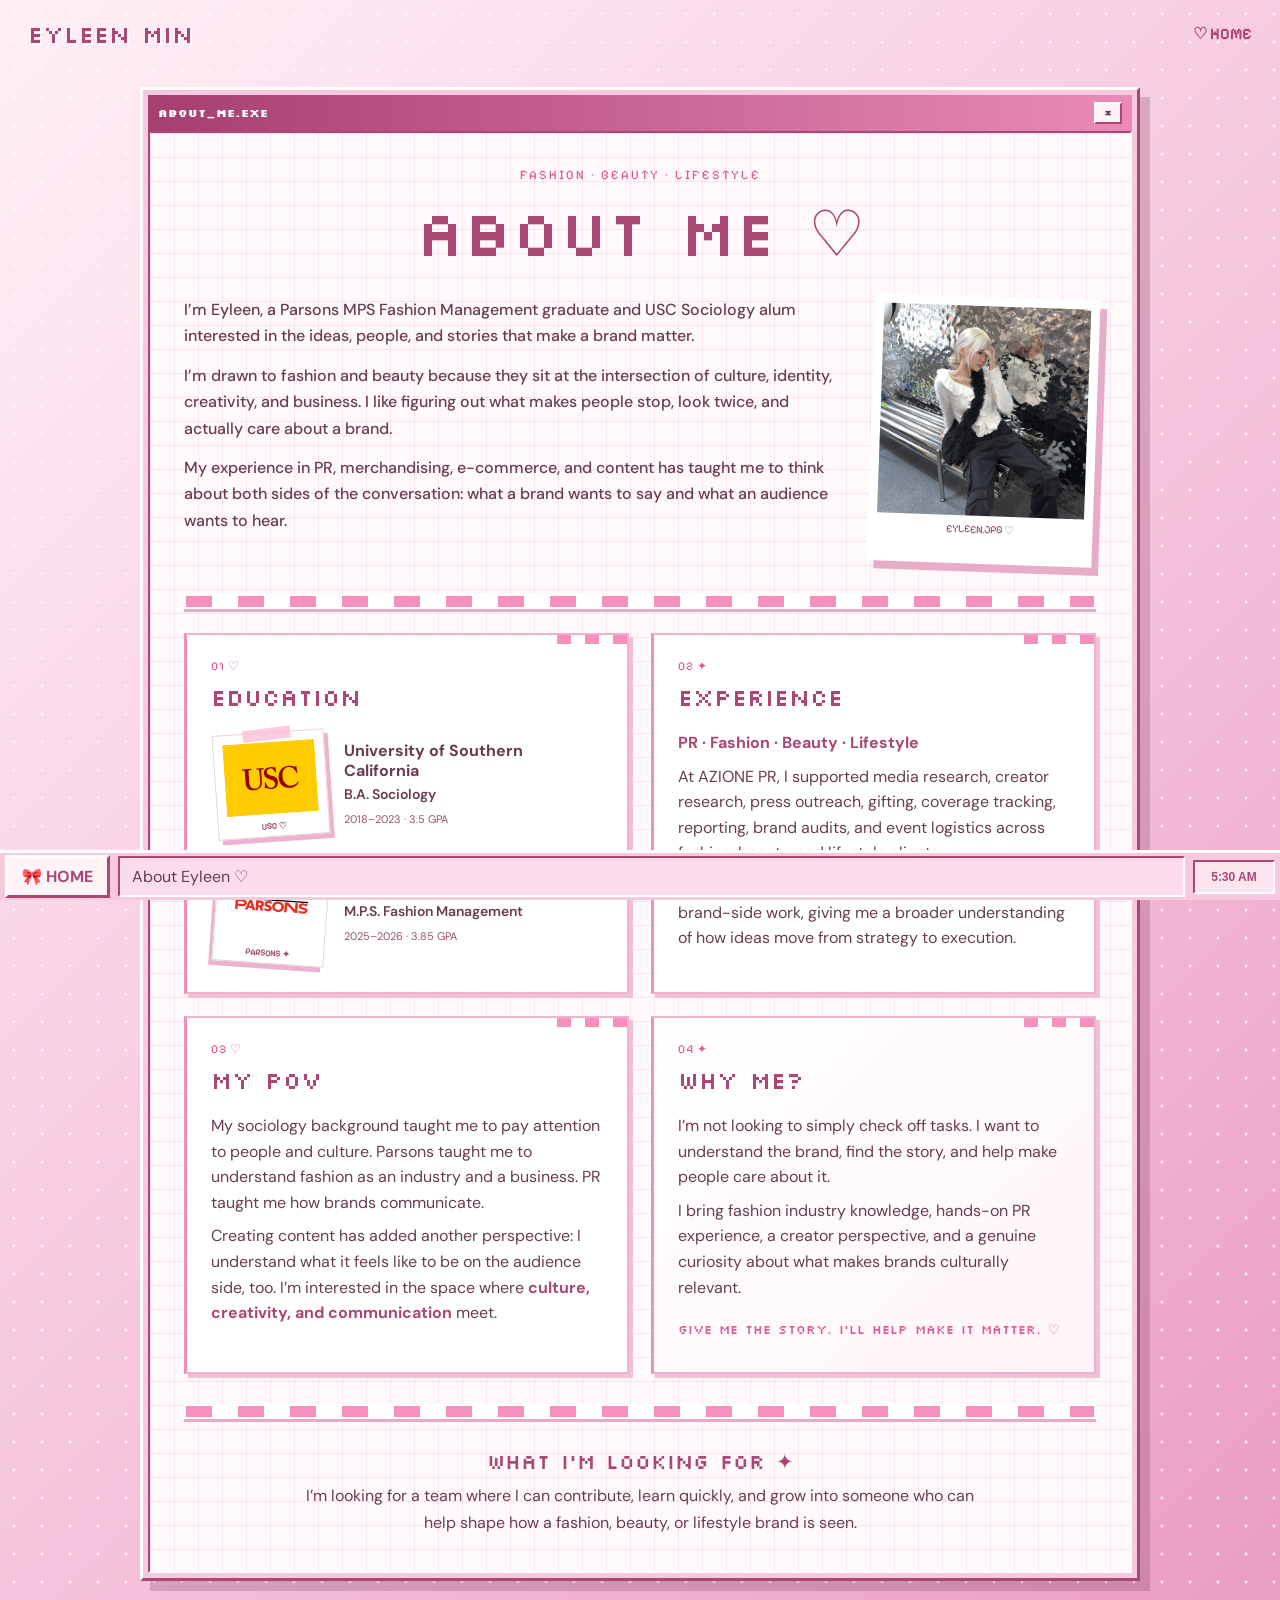
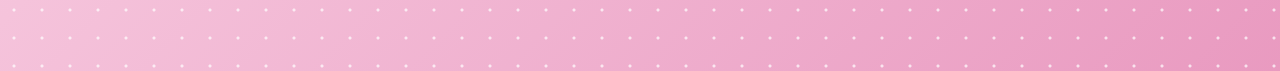
<file: about.html>
<!doctype html><html lang="en"><head><meta charset="utf-8"><meta name="viewport" content="width=device-width,initial-scale=1"><title>About | Eyleen Min</title><link rel="icon" type="image/png" href="icon.png"><link rel="stylesheet" href="styles.css"></head><body><header class="site-header"><a class="brand" href="index.html">EYLEEN MIN</a><a class="home-link" href="index.html">♡ HOME</a></header><main class="page"><section class="retro page-window"><div class="titlebar stripe-title"><span>ABOUT_ME.EXE</span><a class="close" href="index.html">×</a></div><div class="page-content graph-paper"><div class="about-heading">
  <p class="eyebrow">FASHION · BEAUTY · LIFESTYLE</p>
  <h1>About Me ♡</h1>
</div>

<div class="about-intro compact-intro">
  <div class="about-intro-copy">
    <p>I’m Eyleen, a Parsons MPS Fashion Management graduate and USC Sociology alum interested in the ideas, people, and stories that make a brand matter.</p>
    <p>I’m drawn to fashion and beauty because they sit at the intersection of culture, identity, creativity, and business. I like figuring out what makes people stop, look twice, and actually care about a brand.</p>
    <p>My experience in PR, merchandising, e-commerce, and content has taught me to think about both sides of the conversation: what a brand wants to say and what an audience wants to hear.</p>
  </div>
  <figure class="about-portrait">
    <img src="eyleen-about-photo.JPG" alt="Eyleen seated in a white top in front of a reflective wall">
    <figcaption>EYLEEN.JPG ♡</figcaption>
  </figure>
</div>

<div class="stripe-divider" aria-hidden="true"></div>

<div class="card-grid about-cards">
  <article class="card about-card education-card scrapbook-education">
    <div class="card-kicker">01 ♡</div>
    <h2>EDUCATION</h2>
    <div class="education-stack">
      <div class="school-entry school-usc">
        <div class="school-photo">
          <img src="usc-mark.svg" alt="USC logo">
          <span>USC ♡</span>
        </div>
        <div class="school-copy">
          <h3>University of Southern California</h3>
          <p>B.A. Sociology</p>
          <span>2018–2023 · 3.5 GPA</span>
        </div>
      </div>
      <div class="school-entry school-parsons">
        <div class="school-photo parsons-photo">
          <img src="parsons-logo.svg" alt="Parsons School of Design logo">
          <span>PARSONS ✦</span>
        </div>
        <div class="school-copy">
          <h3>Parsons School of Design</h3>
          <p>M.P.S. Fashion Management</p>
          <span>2025–2026 · 3.85 GPA</span>
        </div>
      </div>
    </div>
  </article>

  <article class="card about-card">
    <div class="card-kicker">02 ✦</div>
    <h2>EXPERIENCE</h2>
    <p><strong>PR · Fashion · Beauty · Lifestyle</strong></p>
    <p>At AZIONE PR, I supported media research, creator research, press outreach, gifting, coverage tracking, reporting, brand audits, and event logistics across fashion, beauty, and lifestyle clients.</p>
    <p>I’ve also explored merchandising, e-commerce, and brand-side work, giving me a broader understanding of how ideas move from strategy to execution.</p>
  </article>

  <article class="card about-card">
    <div class="card-kicker">03 ♡</div>
    <h2>MY POV</h2>
    <p>My sociology background taught me to pay attention to people and culture. Parsons taught me to understand fashion as an industry and a business. PR taught me how brands communicate.</p>
    <p>Creating content has added another perspective: I understand what it feels like to be on the audience side, too. I’m interested in the space where <strong>culture, creativity, and communication</strong> meet.</p>
  </article>

  <article class="card about-card why-me">
    <div class="card-kicker">04 ✦</div>
    <h2>WHY ME?</h2>
    <p>I’m not looking to simply check off tasks. I want to understand the brand, find the story, and help make people care about it.</p>
    <p>I bring fashion industry knowledge, hands-on PR experience, a creator perspective, and a genuine curiosity about what makes brands culturally relevant.</p>
    <p class="why-line">Give me the story. I’ll help make it matter. ♡</p>
  </article>
</div>

<div class="stripe-divider bottom-stripe" aria-hidden="true"></div>
<section class="about-footer"><h2>What I’m looking for ✦</h2><p>I’m looking for a team where I can contribute, learn quickly, and grow into someone who can help shape how a fashion, beauty, or lifestyle brand is seen.</p></section>
</div></section></main><footer class="taskbar"><a class="start" href="index.html">🎀 HOME</a><div class="task-title">About Eyleen ♡</div><div data-clock></div></footer><script src="script.js"></script></body></html>
</file>
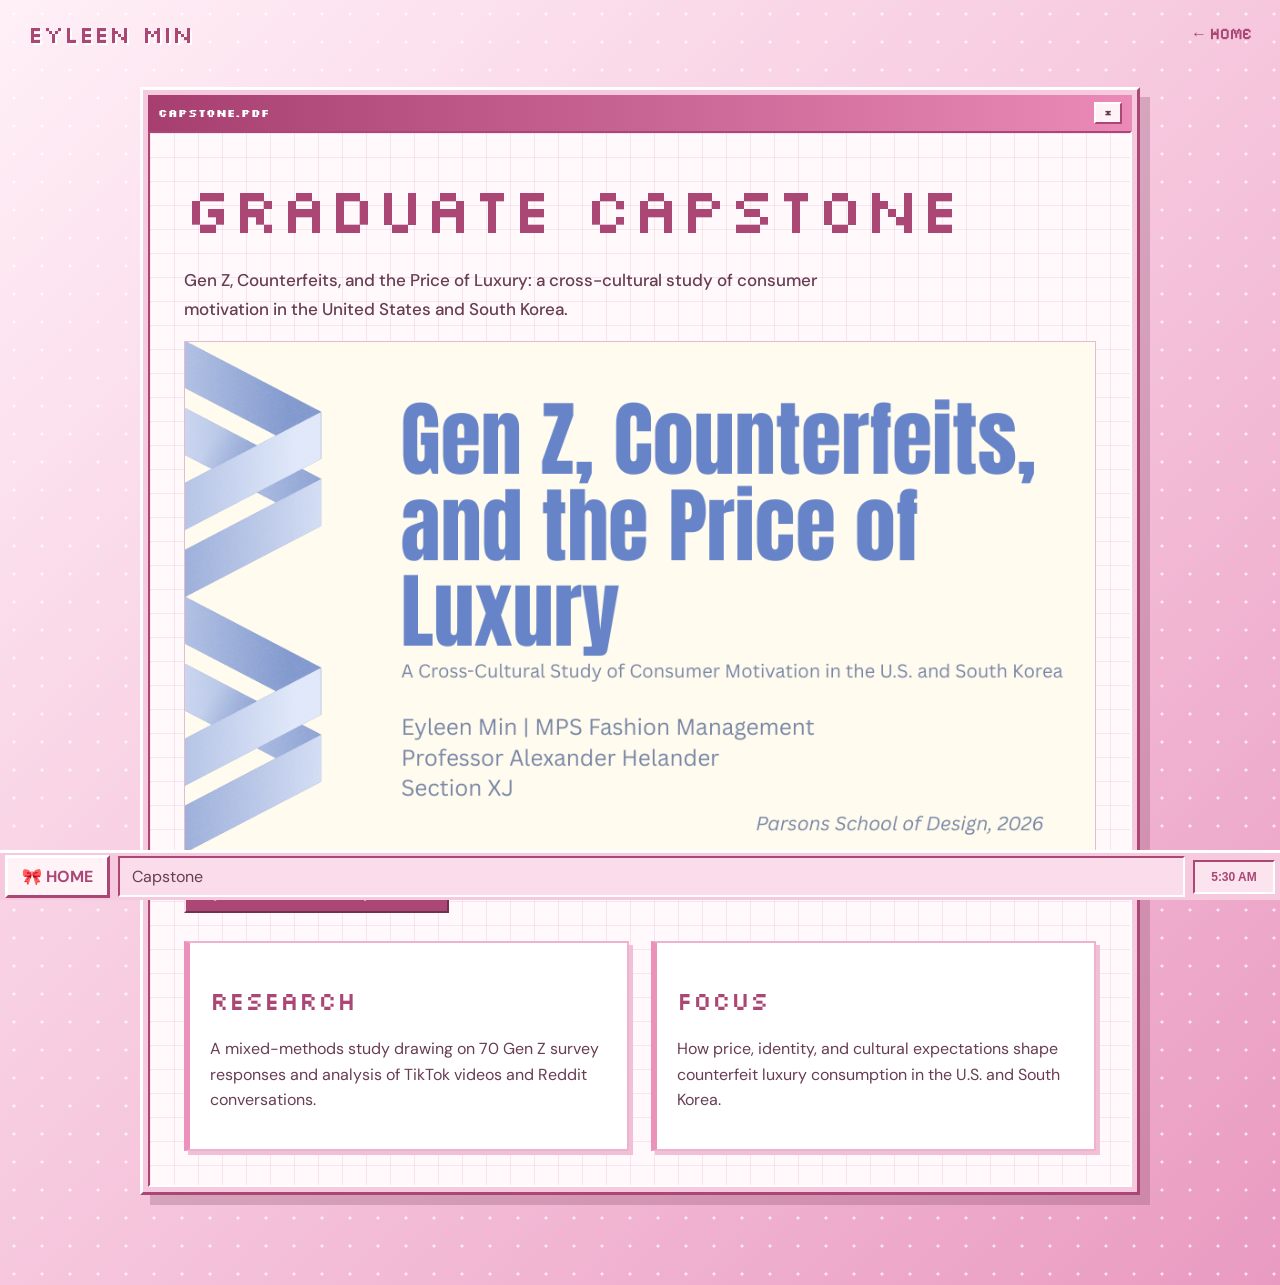
<file: capstone.html>
<!doctype html><html lang="en"><head><meta charset="utf-8"><meta name="viewport" content="width=device-width,initial-scale=1"><title>Capstone | Eyleen Min</title><link rel="icon" href="icon.png"><link rel="stylesheet" href="styles.css"></head><body><header class="site-header"><a class="brand" href="index.html">Eyleen Min</a><a class="home-link" href="index.html">← HOME</a></header><main class="page"><section class="retro page-window"><div class="titlebar"><span>CAPSTONE.PDF</span><a class="close" href="index.html">×</a></div><div class="page-content graph-paper"><h1>Graduate Capstone</h1><p class="lead">Gen Z, Counterfeits, and the Price of Luxury: a cross-cultural study of consumer motivation in the United States and South Korea.</p><a href="capstone-deck.pdf" target="_blank"><img class="deck-cover" src="capstone-cover.png" alt="Capstone cover"></a><p><a class="button" href="capstone-deck.pdf" target="_blank">Open the 14-slide capstone ↗</a></p><div class="card-grid"><article class="card"><h2>Research</h2><p>A mixed-methods study drawing on 70 Gen Z survey responses and analysis of TikTok videos and Reddit conversations.</p></article><article class="card"><h2>Focus</h2><p>How price, identity, and cultural expectations shape counterfeit luxury consumption in the U.S. and South Korea.</p></article></div></div></section></main><footer class="taskbar"><a class="start" href="index.html">🎀 HOME</a><div class="task-title">Capstone</div><div data-clock></div></footer><script src="script.js"></script></body></html>
</file>
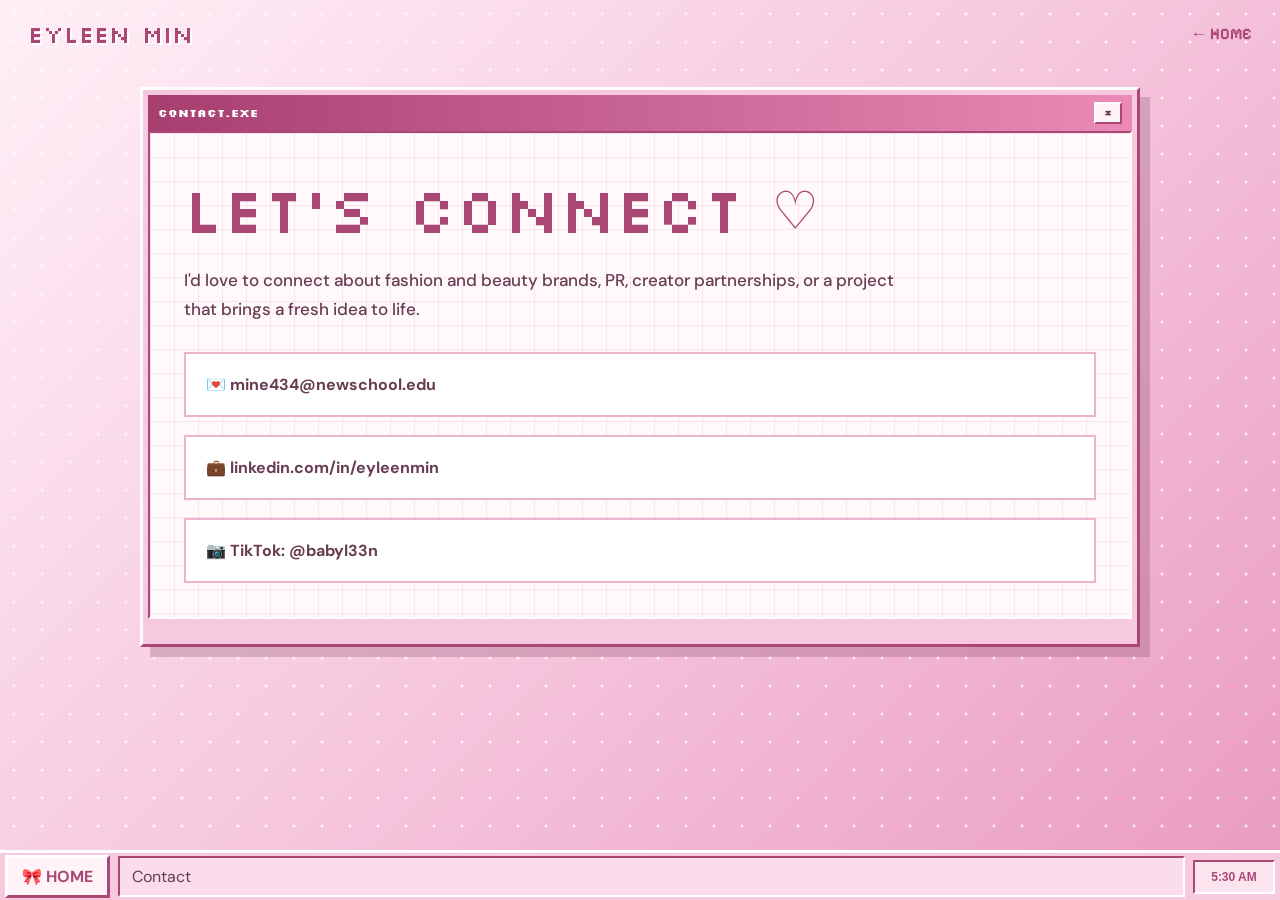
<file: contact.html>
<!doctype html><html lang="en"><head><meta charset="utf-8"><meta name="viewport" content="width=device-width,initial-scale=1"><title>Contact | Eyleen Min</title><link rel="icon" href="icon.png"><link rel="stylesheet" href="styles.css"></head><body><header class="site-header"><a class="brand" href="index.html">Eyleen Min</a><a class="home-link" href="index.html">← HOME</a></header><main class="page"><section class="retro page-window"><div class="titlebar"><span>CONTACT.EXE</span><a class="close" href="index.html">×</a></div><div class="page-content graph-paper"><h1>Let's Connect ♡</h1><p class="lead">I'd love to connect about fashion and beauty brands, PR, creator partnerships, or a project that brings a fresh idea to life.</p><div class="contact-list"><a class="contact-item" href="mailto:mine434@newschool.edu">💌 mine434@newschool.edu</a><a class="contact-item" href="https://www.linkedin.com/in/eyleenmin" target="_blank" rel="noopener">💼 linkedin.com/in/eyleenmin</a><a class="contact-item" href="https://www.tiktok.com/@babyl33n" target="_blank" rel="noopener">📷 TikTok: @babyl33n</a></div></div></section></main><footer class="taskbar"><a class="start" href="index.html">🎀 HOME</a><div class="task-title">Contact</div><div data-clock></div></footer><script src="script.js"></script></body></html>
</file>
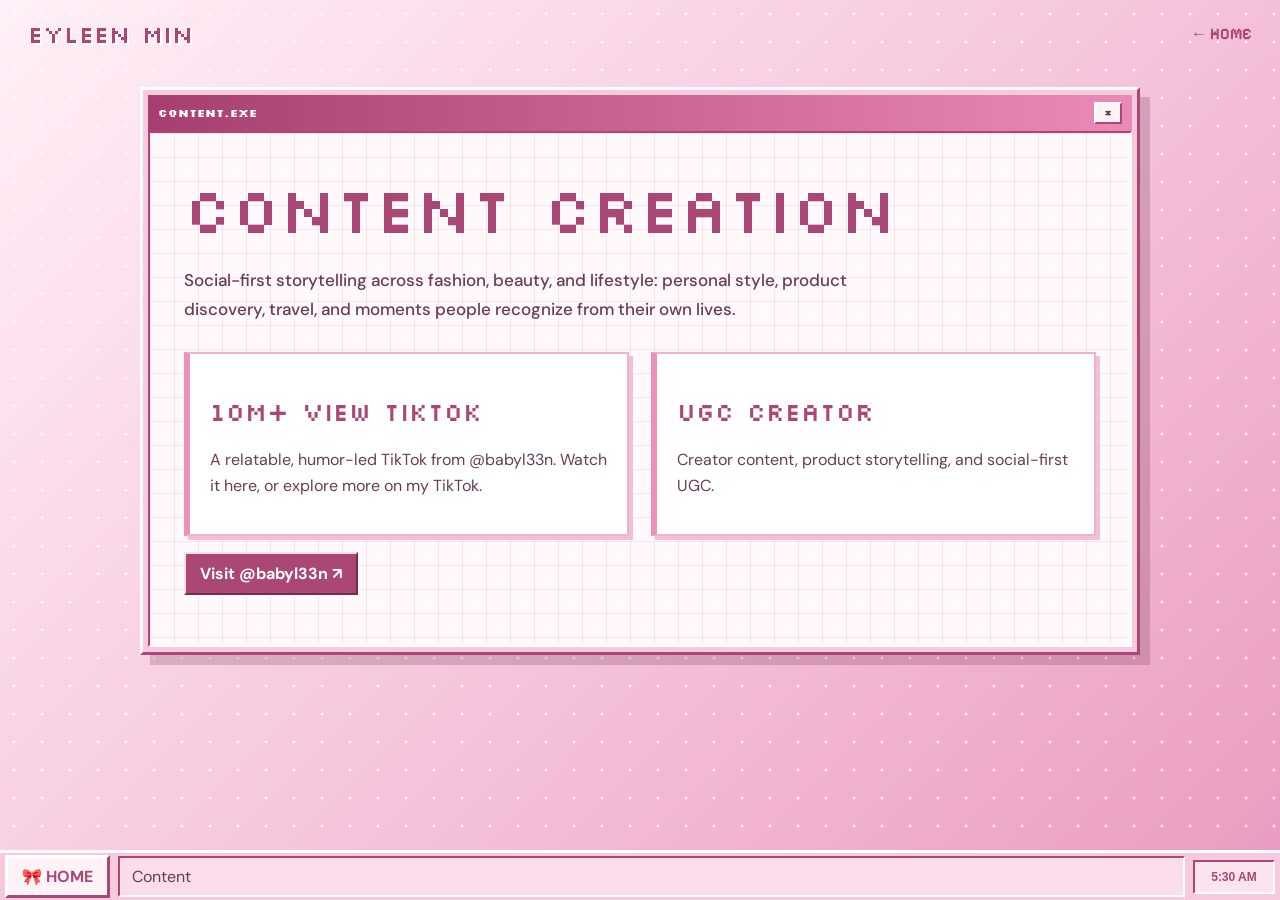
<file: content 3.html>
<!doctype html><html lang="en"><head><meta charset="utf-8"><meta name="viewport" content="width=device-width,initial-scale=1"><title>Content | Eyleen Min</title><link rel="icon" type="image/png" href="icon.png"><link rel="stylesheet" href="styles.css"></head><body><header class="site-header"><a class="brand" href="index.html">Eyleen Min</a><a class="home-link" href="index.html">← HOME</a></header><main class="page"><section class="retro page-window"><div class="titlebar"><span>CONTENT.EXE</span><a class="close" href="index.html">×</a></div><div class="page-content graph-paper"><h1>Content Creation</h1><p class="lead">Social-first storytelling across fashion, beauty, and lifestyle: personal style, product discovery, travel, and moments people recognize from their own lives.</p><div class="card-grid"><article class="card"><div class="ugc-tiktok-wrap"><blockquote class="tiktok-embed" cite="https://www.tiktok.com/@babyl33n/video/7621202862218939668" data-video-id="7621202862218939668" style="max-width:605px;min-width:325px;margin:0 auto"><section></section></blockquote><script async src="https://www.tiktok.com/embed.js"></script></div><h2>10M+ View TikTok</h2><p>A relatable, humor-led TikTok from @babyl33n. Watch it here, or explore more on my TikTok.</p></article><article class="card"><div class="ugc-tiktok-wrap"><blockquote class="tiktok-embed" cite="https://www.tiktok.com/@babyl33n/video/7681775729540910357" data-video-id="7681775729540910357" style="max-width:605px;min-width:325px;margin:0 auto"><section></section></blockquote><script async src="https://www.tiktok.com/embed.js"></script></div><h2>UGC Creator</h2><p>Creator content, product storytelling, and social-first UGC.</p></article></div><p><a class="button" href="https://www.tiktok.com/@babyl33n" target="_blank" rel="noopener">Visit @babyl33n ↗</a></p></div></section></main><footer class="taskbar"><a class="start" href="index.html">🎀 HOME</a><div class="task-title">Content</div><div data-clock></div></footer><script src="script.js"></script></body></html>
</file>
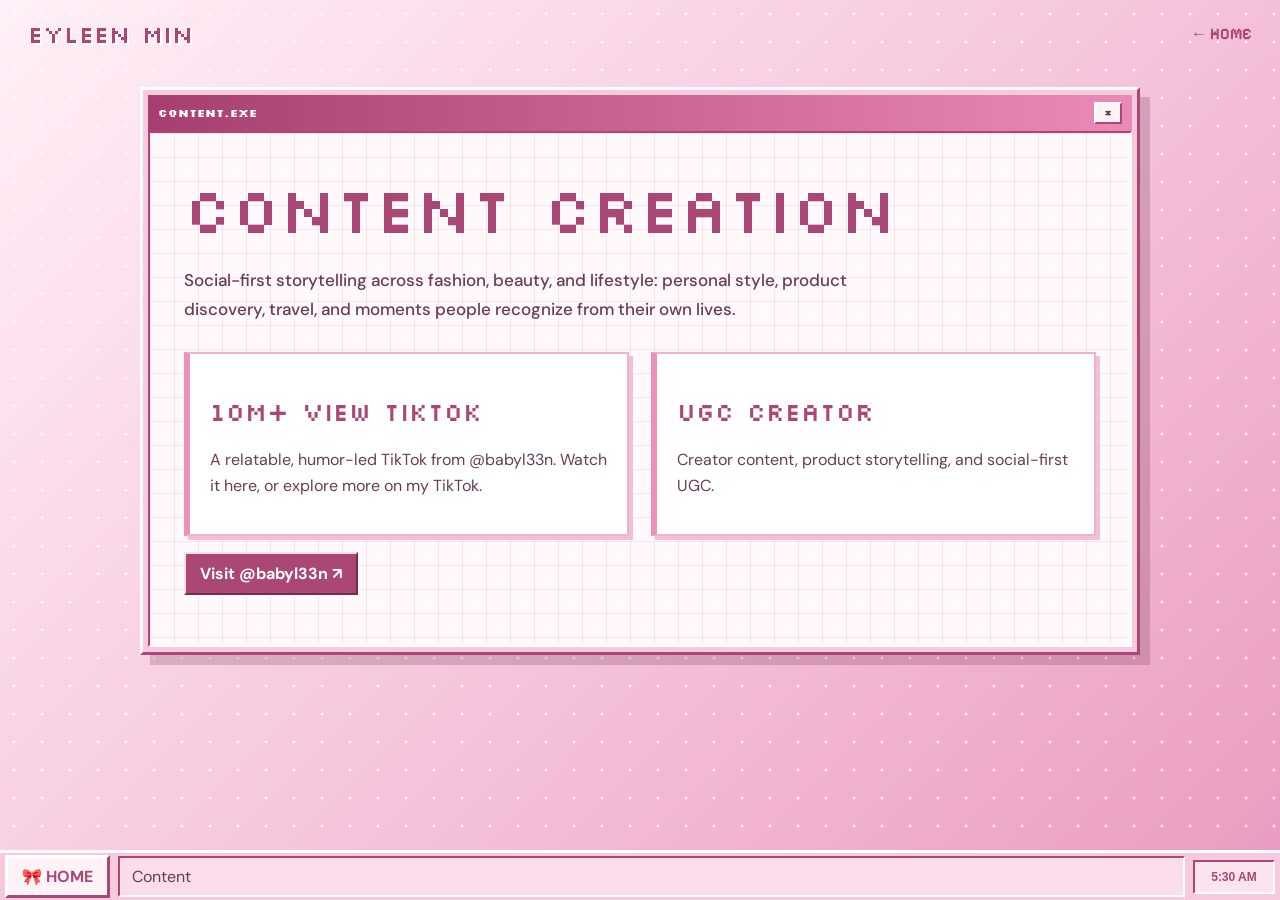
<file: content.html>
<!doctype html><html lang="en"><head><meta charset="utf-8"><meta name="viewport" content="width=device-width,initial-scale=1"><title>Content | Eyleen Min</title><link rel="icon" type="image/png" href="icon.png"><link rel="stylesheet" href="styles.css"></head><body><header class="site-header"><a class="brand" href="index.html">Eyleen Min</a><a class="home-link" href="index.html">← HOME</a></header><main class="page"><section class="retro page-window"><div class="titlebar"><span>CONTENT.EXE</span><a class="close" href="index.html">×</a></div><div class="page-content graph-paper"><h1>Content Creation</h1><p class="lead">Social-first storytelling across fashion, beauty, and lifestyle: personal style, product discovery, travel, and moments people recognize from their own lives.</p><div class="card-grid"><article class="card"><div class="ugc-tiktok-wrap"><blockquote class="tiktok-embed" cite="https://www.tiktok.com/@babyl33n/video/7621202862218939668" data-video-id="7621202862218939668" style="max-width:605px;min-width:325px;margin:0 auto"><section></section></blockquote><script async src="https://www.tiktok.com/embed.js"></script></div><h2>10M+ View TikTok</h2><p>A relatable, humor-led TikTok from @babyl33n. Watch it here, or explore more on my TikTok.</p></article><article class="card"><div class="ugc-tiktok-wrap"><blockquote class="tiktok-embed" cite="https://www.tiktok.com/@babyl33n/video/7681775729540910357" data-video-id="7681775729540910357" style="max-width:605px;min-width:325px;margin:0 auto"><section></section></blockquote><script async src="https://www.tiktok.com/embed.js"></script></div><h2>UGC Creator</h2><p>Creator content, product storytelling, and social-first UGC.</p></article></div><p><a class="button" href="https://www.tiktok.com/@babyl33n" target="_blank" rel="noopener">Visit @babyl33n ↗</a></p></div></section></main><footer class="taskbar"><a class="start" href="index.html">🎀 HOME</a><div class="task-title">Content</div><div data-clock></div></footer><script src="script.js"></script></body></html>
</file>
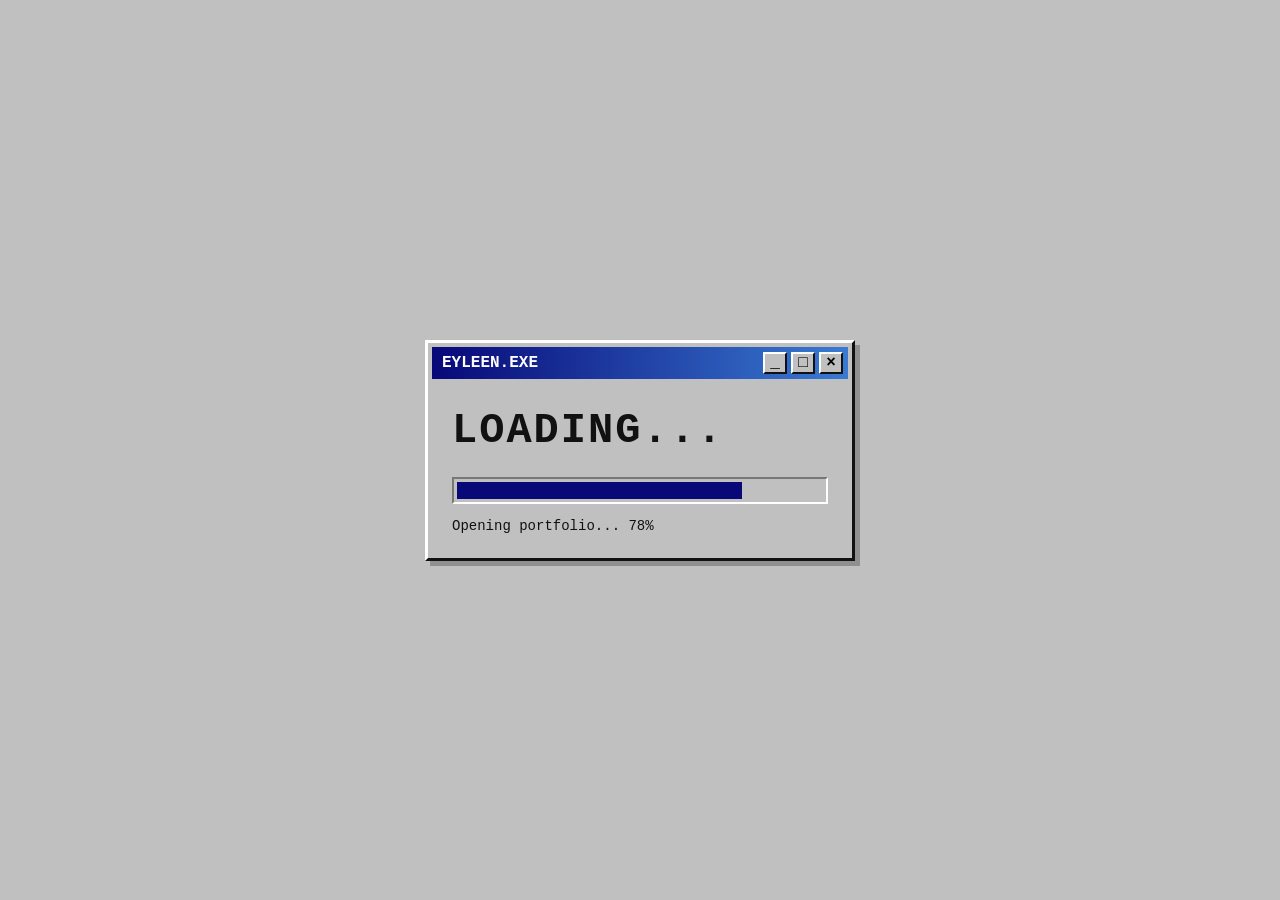
<file: index1.html>
<!DOCTYPE html>
<html lang="en">
<head>
  <meta charset="UTF-8">
  <meta name="viewport" content="width=device-width, initial-scale=1.0">

  <!-- Change the browser-tab title here -->
  <title>Eyleen Min | Portfolio</title>

  <style>
    * {
      box-sizing: border-box;
    }

    body {
      margin: 0;
      overflow: hidden;
      font-family: "Courier New", monospace;
      background: #c7d5ee;
      color: #111;
    }

    button {
      font: inherit;
    }

    /* LOADING SCREEN */

    #loading-screen {
      position: fixed;
      inset: 0;
      z-index: 9999;
      display: flex;
      align-items: center;
      justify-content: center;
      background: #c0c0c0;
    }

    .loading-window {
      width: min(430px, 88vw);
      padding: 4px;
      background: #c0c0c0;
      border: 3px solid;
      border-color: #fff #111 #111 #fff;
      box-shadow: 5px 5px 0 rgb(0 0 0 / 25%);
    }

    .title-bar {
      display: flex;
      align-items: center;
      justify-content: space-between;
      height: 32px;
      padding: 4px 5px 4px 10px;
      color: white;
      font-weight: bold;
      background: linear-gradient(90deg, #080879, #397bd2);
      cursor: move;
      user-select: none;
    }

    .window-buttons {
      display: flex;
      gap: 4px;
    }

    .window-button {
      width: 24px;
      height: 22px;
      padding: 0;
      background: #c0c0c0;
      border: 2px solid;
      border-color: #fff #111 #111 #fff;
      cursor: pointer;
    }

    .loading-content {
      padding: 28px 20px 20px;
    }

    .loading-content h1 {
      margin: 0 0 22px;
      font-size: clamp(25px, 8vw, 42px);
      letter-spacing: 2px;
    }

    .progress-shell {
      height: 27px;
      padding: 3px;
      border: 2px solid;
      border-color: #777 #fff #fff #777;
    }

    #progress-bar {
      width: 0%;
      height: 100%;
      background: #080879;
      transition: width 0.15s;
    }

    #loading-text {
      margin-bottom: 0;
      font-size: 14px;
    }

    /* DESKTOP */

    #desktop {
      position: relative;
      width: 100vw;
      height: calc(100vh - 48px);
      padding: 24px;
      overflow: hidden;
      background:
        linear-gradient(rgb(20 36 75 / 35%), rgb(20 36 75 / 35%)),
        radial-gradient(circle at 20% 20%, #d7e7ff, #7694c6 65%, #445a86);
    }

    .desktop-heading {
      position: absolute;
      top: 28px;
      right: 38px;
      max-width: 600px;
      text-align: right;
      color: white;
      text-shadow: 3px 3px 0 rgb(0 0 0 / 25%);
      pointer-events: none;
    }

    .desktop-heading h1 {
      margin: 0;
      font-family: Georgia, serif;
      font-size: clamp(48px, 8vw, 110px);
      font-style: italic;
      font-weight: normal;
      line-height: 0.85;
    }

    .desktop-heading p {
      margin: 18px 4px 0;
      font-size: 14px;
      letter-spacing: 2px;
      text-transform: uppercase;
    }

    .desktop-icons {
      position: relative;
      z-index: 2;
      display: grid;
      grid-template-columns: repeat(2, 96px);
      gap: 22px 10px;
      width: max-content;
    }

    .desktop-icon {
      width: 96px;
      padding: 4px;
      color: white;
      text-align: center;
      background: transparent;
      border: 1px solid transparent;
      cursor: pointer;
      text-shadow: 1px 1px 2px #000;
    }

    .desktop-icon:hover,
    .desktop-icon:focus {
      background: rgb(0 0 128 / 35%);
      border: 1px dotted white;
    }

    .icon-image {
      display: block;
      margin-bottom: 7px;
      font-size: 39px;
      filter: drop-shadow(2px 2px 1px rgb(0 0 0 / 30%));
    }

    .icon-label {
      font-size: 12px;
      line-height: 1.25;
    }

    /* WINDOWS */

    .portfolio-window {
      position: absolute;
      z-index: 10;
      top: 80px;
      left: 25%;
      display: none;
      width: min(650px, 72vw);
      min-height: 330px;
      padding: 4px;
      background: #c0c0c0;
      border: 3px solid;
      border-color: #fff #111 #111 #fff;
      box-shadow: 8px 8px 0 rgb(0 0 0 / 25%);
    }

    .portfolio-window.open {
      display: block;
    }

    .window-content {
      max-height: 65vh;
      padding: 24px;
      overflow-y: auto;
      background: #f5f5f5;
      border: 2px solid;
      border-color: #777 #fff #fff #777;
    }

    .window-content h2 {
      margin-top: 0;
      font-family: Georgia, serif;
      font-size: 34px;
      font-style: italic;
      font-weight: normal;
    }

    .window-content h3 {
      margin-bottom: 5px;
      color: #080879;
    }

    .window-content p,
    .window-content li {
      font-family: Arial, sans-serif;
      font-size: 16px;
      line-height: 1.6;
    }

    .project {
      margin: 18px 0;
      padding: 16px;
      background: white;
      border-left: 5px solid #080879;
      box-shadow: 2px 2px 0 #aaa;
    }

    .project p {
      margin-bottom: 0;
    }

    .contact-link {
      display: block;
      margin: 10px 0;
      color: #080879;
      font-family: Arial, sans-serif;
      font-size: 16px;
      font-weight: bold;
    }

    /* TASKBAR */

    #taskbar {
      position: fixed;
      right: 0;
      bottom: 0;
      left: 0;
      z-index: 5000;
      display: flex;
      align-items: center;
      height: 48px;
      gap: 8px;
      padding: 5px;
      background: #c0c0c0;
      border-top: 3px solid white;
    }

    #start-button {
      height: 36px;
      padding: 0 14px;
      font-weight: bold;
      background: #c0c0c0;
      border: 3px solid;
      border-color: #fff #111 #111 #fff;
      cursor: pointer;
    }

    #start-button:active {
      border-color: #111 #fff #fff #111;
    }

    .taskbar-name {
      flex: 1;
      height: 35px;
      padding: 8px 12px;
      overflow: hidden;
      font-size: 13px;
      white-space: nowrap;
      border: 2px solid;
      border-color: #777 #fff #fff #777;
    }

    #clock {
      min-width: 92px;
      height: 35px;
      padding: 8px;
      text-align: center;
      border: 2px solid;
      border-color: #777 #fff #fff #777;
    }

    /* MOBILE */

    @media (max-width: 700px) {
      #desktop {
        padding: 18px 8px;
      }

      .desktop-heading {
        top: 24px;
        right: 16px;
        max-width: 58%;
      }

      .desktop-heading h1 {
        font-size: 48px;
      }

      .desktop-heading p {
        font-size: 10px;
      }

      .desktop-icons {
        grid-template-columns: 88px;
        gap: 10px;
      }

      .portfolio-window {
        position: fixed !important;
        top: 12px !important;
        right: 8px !important;
        bottom: 58px !important;
        left: 8px !important;
        width: auto;
        min-height: 0;
      }

      .window-content {
        max-height: calc(100vh - 115px);
      }

      .taskbar-name {
        display: none;
      }

      #clock {
        margin-left: auto;
      }
    }
  </style>
</head>

<body>

  <!-- LOADING SCREEN -->

  <div id="loading-screen">
    <div class="loading-window">
      <div class="title-bar">
        <span>EYLEEN.EXE</span>
        <div class="window-buttons">
          <button class="window-button">_</button>
          <button class="window-button">□</button>
          <button class="window-button">×</button>
        </div>
      </div>

      <div class="loading-content">
        <h1>LOADING...</h1>

        <div class="progress-shell">
          <div id="progress-bar"></div>
        </div>

        <p id="loading-text">Opening portfolio... 0%</p>
      </div>
    </div>
  </div>

  <!-- DESKTOP -->

  <main id="desktop">
    <div class="desktop-heading">
      <h1>Eyleen Min</h1>
      <p>Fashion · PR · Brand Marketing</p>
    </div>

    <div class="desktop-icons">
      <button class="desktop-icon" onclick="openWindow('about-window')">
        <span class="icon-image">👤</span>
        <span class="icon-label">ABOUT ME</span>
      </button>

      <button class="desktop-icon" onclick="openWindow('pr-window')">
        <span class="icon-image">📰</span>
        <span class="icon-label">PR WORK</span>
      </button>

      <button class="desktop-icon" onclick="openWindow('campaign-window')">
        <span class="icon-image">📁</span>
        <span class="icon-label">CAMPAIGNS</span>
      </button>

      <button class="desktop-icon" onclick="openWindow('ecommerce-window')">
        <span class="icon-image">🛍️</span>
        <span class="icon-label">E-COMMERCE</span>
      </button>

      <button class="desktop-icon" onclick="openWindow('social-window')">
        <span class="icon-image">📹</span>
        <span class="icon-label">SOCIAL MEDIA</span>
      </button>

      <button class="desktop-icon" onclick="openWindow('contact-window')">
        <span class="icon-image">✉️</span>
        <span class="icon-label">CONTACT</span>
      </button>
    </div>

    <!-- ABOUT WINDOW -->

    <section class="portfolio-window" id="about-window">
      <div class="title-bar">
        <span>ABOUT_ME.EXE</span>
        <div class="window-buttons">
          <button class="window-button" onclick="closeWindow('about-window')">×</button>
        </div>
      </div>

      <div class="window-content">
        <h2>About Eyleen</h2>

        <!-- Edit your introduction here -->
        <p>
          I am a fashion marketing professional with experience across public
          relations, influencer marketing, merchandising, e-commerce, and social
          media. I earned my MPS in Fashion Management from Parsons School of
          Design and my BA in Sociology from the University of Southern California.
        </p>

        <p>
          I am especially passionate about creating meaningful connections
          between fashion and beauty brands, media, creators, and consumers.
        </p>

        <h3>Core Skills</h3>
        <p>
          Media relations · Influencer gifting · Brand communications ·
          E-commerce · Campaign research · Content creation · Event support
        </p>
      </div>
    </section>

    <!-- PR WINDOW -->

    <section class="portfolio-window" id="pr-window">
      <div class="title-bar">
        <span>PR_WORK.EXE</span>
        <div class="window-buttons">
          <button class="window-button" onclick="closeWindow('pr-window')">×</button>
        </div>
      </div>

      <div class="window-content">
        <h2>Public Relations</h2>

        <div class="project">
          <h3>AZIONE PR</h3>
          <p>
            Supported media relations and influencer initiatives for fashion,
            beauty, wellness, and lifestyle clients. Created targeted media and
            creator lists, conducted competitive research, monitored coverage,
            assisted with gifting, and contributed to campaign pitches.
          </p>
        </div>

        <div class="project">
          <h3>Brand Experience</h3>
          <p>
            Worked across brands including CALPAK, Simplehuman, Kosas, Caraway,
            Cotopaxi, Teva, REI, Kizik, Lela Rose, and Fair Harbor.
          </p>
        </div>
      </div>
    </section>

    <!-- CAMPAIGNS WINDOW -->

    <section class="portfolio-window" id="campaign-window">
      <div class="title-bar">
        <span>CAMPAIGNS_FOLDER</span>
        <div class="window-buttons">
          <button class="window-button" onclick="closeWindow('campaign-window')">×</button>
        </div>
      </div>

      <div class="window-content">
        <h2>Campaigns</h2>

        <div class="project">
          <h3>Pop-Up Activation Concepts</h3>
          <p>
            Developed visual decks and experiential concepts for brand activations,
            combining consumer insights, visual storytelling, location strategy,
            partnerships, and social-media opportunities.
          </p>
        </div>

        <div class="project">
          <h3>Moodboards and Pitch Development</h3>
          <p>
            Contributed written pitches and creative moodboards for brands such as
            CALPAK, Simplehuman, Piccalio, and Cotopaxi.
          </p>
        </div>

        <!-- Later, we can add links and images of your decks here -->
      </div>
    </section>

    <!-- E-COMMERCE WINDOW -->

    <section class="portfolio-window" id="ecommerce-window">
      <div class="title-bar">
        <span>E_COMMERCE.EXE</span>
        <div class="window-buttons">
          <button class="window-button" onclick="closeWindow('ecommerce-window')">×</button>
        </div>
      </div>

      <div class="window-content">
        <h2>E-Commerce</h2>

        <div class="project">
          <h3>Fashion E-Commerce Business</h3>
          <p>
            Founded and operated an independent online fashion business using
            Shopify. Managed product selection, merchandising, customer service,
            order fulfillment, social content, and day-to-day operations.
          </p>
        </div>

        <div class="project">
          <h3>MONSE</h3>
          <p>
            Supported merchandising and e-commerce responsibilities within a
            luxury fashion environment.
          </p>
        </div>
      </div>
    </section>

    <!-- SOCIAL WINDOW -->

    <section class="portfolio-window" id="social-window">
      <div class="title-bar">
        <span>SOCIAL_MEDIA.EXE</span>
        <div class="window-buttons">
          <button class="window-button" onclick="closeWindow('social-window')">×</button>
        </div>
      </div>

      <div class="window-content">
        <h2>Social Media</h2>

        <div class="project">
          <h3>TikTok Creator</h3>
          <p>
            Create fashion, beauty, lifestyle, shopping, and humor-led content.
            Produced a viral TikTok that received more than 10 million views,
            demonstrating an understanding of platform-native storytelling,
            audience behavior, and cultural trends.
          </p>
        </div>

        <!-- Replace the # with your TikTok link -->
        <a class="contact-link" href="#" target="_blank">
          View TikTok →
        </a>
      </div>
    </section>

    <!-- CONTACT WINDOW -->

    <section class="portfolio-window" id="contact-window">
      <div class="title-bar">
        <span>CONTACT.EXE</span>
        <div class="window-buttons">
          <button class="window-button" onclick="closeWindow('contact-window')">×</button>
        </div>
      </div>

      <div class="window-content">
        <h2>Let's Connect</h2>

        <p>
          I am interested in opportunities across fashion, beauty, public
          relations, influencer marketing, brand communications, and e-commerce.
        </p>

        <!-- Replace these sample links with your information -->
        <a class="contact-link" href="mailto:youremail@example.com">
          Email Me
        </a>

        <a class="contact-link" href="#" target="_blank">
          LinkedIn
        </a>

        <a class="contact-link" href="#" target="_blank">
          Download Résumé
        </a>
      </div>
    </section>
  </main>

  <!-- TASKBAR -->

  <footer id="taskbar">
    <button id="start-button" onclick="openWindow('about-window')">
      💻 START
    </button>

    <div class="taskbar-name">
      Eyleen Min — Fashion Marketing Portfolio
    </div>

    <div id="clock">12:00 PM</div>
  </footer>

  <script>
    let topWindow = 20;

    function openWindow(id) {
      const windowElement = document.getElementById(id);
      windowElement.classList.add("open");
      topWindow++;
      windowElement.style.zIndex = topWindow;
    }

    function closeWindow(id) {
      document.getElementById(id).classList.remove("open");
    }

    // Bring the selected window to the front
    document.querySelectorAll(".portfolio-window").forEach((windowElement) => {
      windowElement.addEventListener("mousedown", () => {
        topWindow++;
        windowElement.style.zIndex = topWindow;
      });
    });

    // Make windows draggable on desktop
    document.querySelectorAll(".portfolio-window").forEach((windowElement) => {
      const handle = windowElement.querySelector(".title-bar");
      let dragging = false;
      let offsetX = 0;
      let offsetY = 0;

      handle.addEventListener("mousedown", (event) => {
        if (window.innerWidth <= 700) return;
        if (event.target.closest("button")) return;

        dragging = true;
        offsetX = event.clientX - windowElement.offsetLeft;
        offsetY = event.clientY - windowElement.offsetTop;
      });

      document.addEventListener("mousemove", (event) => {
        if (!dragging) return;

        const maxX = window.innerWidth - windowElement.offsetWidth;
        const maxY = window.innerHeight - 60;

        const newX = Math.max(0, Math.min(event.clientX - offsetX, maxX));
        const newY = Math.max(0, Math.min(event.clientY - offsetY, maxY));

        windowElement.style.left = newX + "px";
        windowElement.style.top = newY + "px";
      });

      document.addEventListener("mouseup", () => {
        dragging = false;
      });
    });

    // Live taskbar clock
    function updateClock() {
      const now = new Date();

      document.getElementById("clock").textContent =
        now.toLocaleTimeString([], {
          hour: "numeric",
          minute: "2-digit"
        });
    }

    updateClock();
    setInterval(updateClock, 1000);

    // Loading animation
    let progress = 0;
    const bar = document.getElementById("progress-bar");
    const text = document.getElementById("loading-text");
    const loadingScreen = document.getElementById("loading-screen");

    const loadingTimer = setInterval(() => {
      progress += Math.floor(Math.random() * 12) + 4;

      if (progress >= 100) {
        progress = 100;
        clearInterval(loadingTimer);

        setTimeout(() => {
          loadingScreen.style.opacity = "0";
          loadingScreen.style.transition = "opacity 0.4s";

          setTimeout(() => {
            loadingScreen.style.display = "none";
            openWindow("about-window");
          }, 400);
        }, 400);
      }

      bar.style.width = progress + "%";
      text.textContent = "Opening portfolio... " + progress + "%";
    }, 120);
  </script>
</body>
</html>
</file>
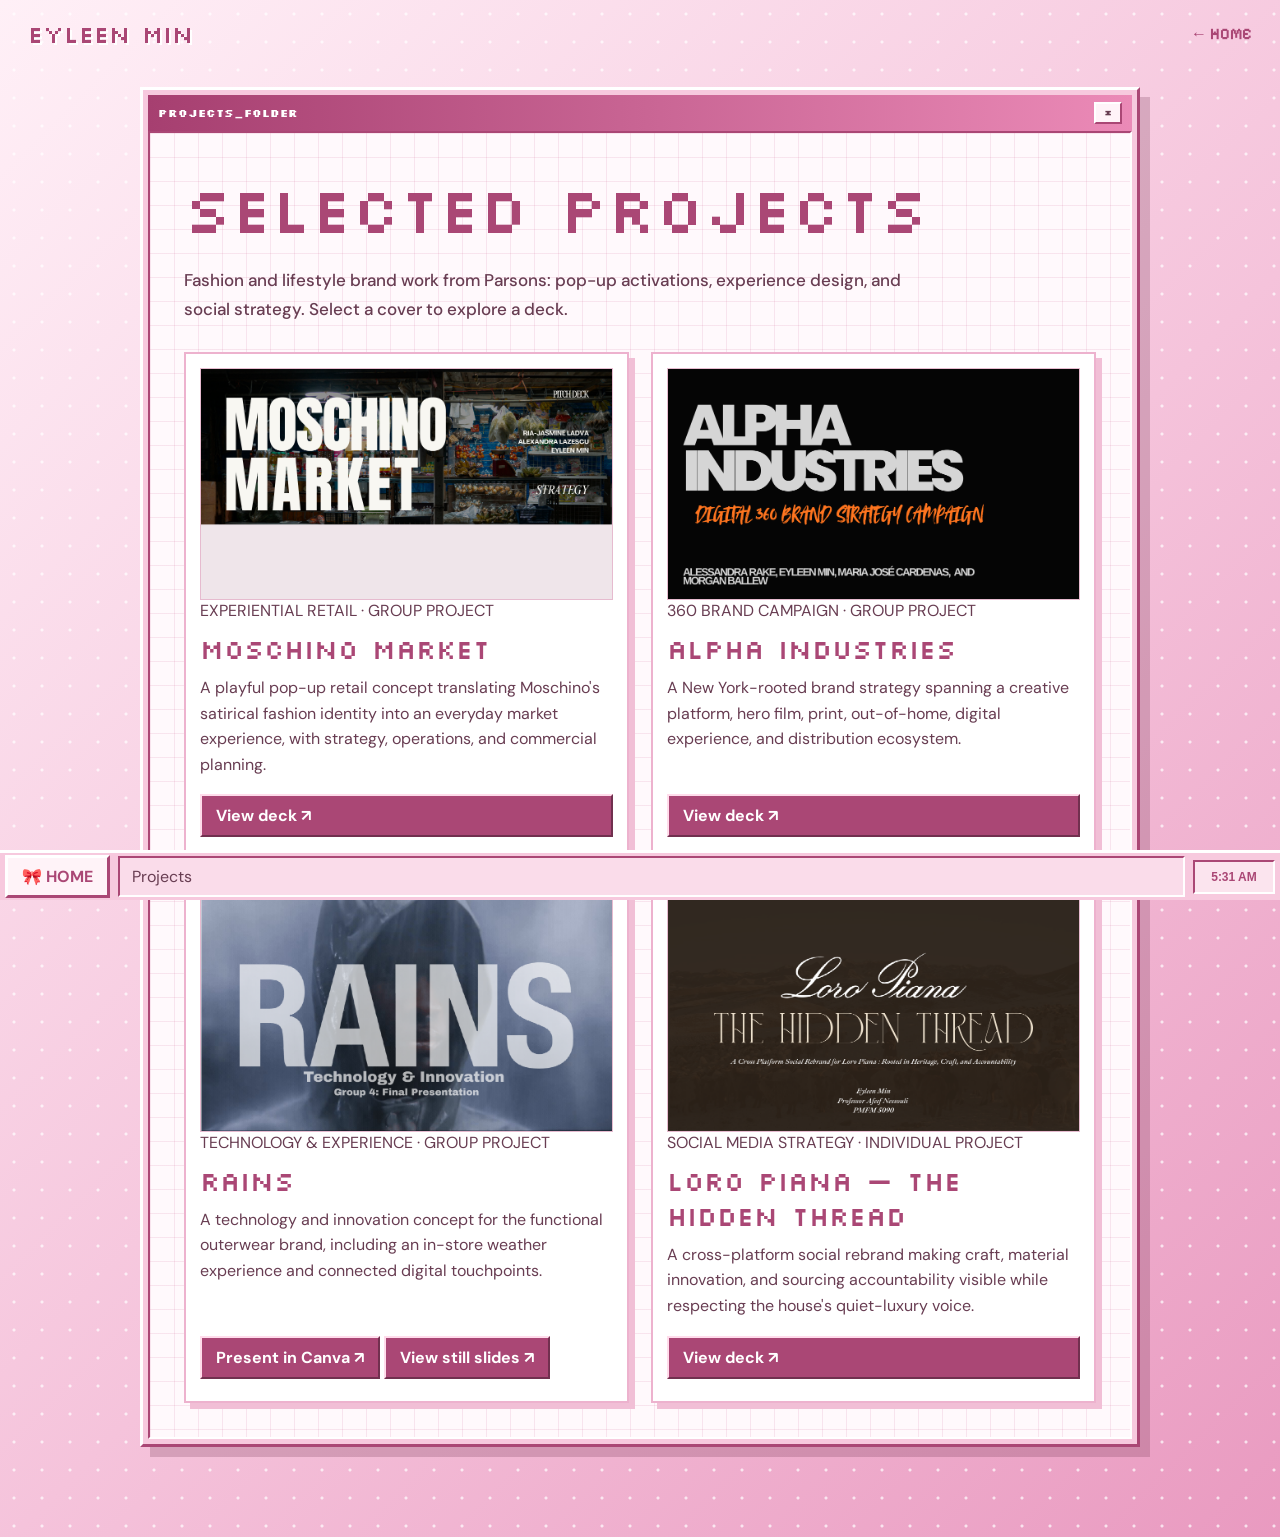
<file: projects.html>
<!doctype html><html lang="en"><head><meta charset="utf-8"><meta name="viewport" content="width=device-width,initial-scale=1"><title>Projects | Eyleen Min</title><link rel="icon" href="icon.png"><link rel="stylesheet" href="styles.css"></head><body><header class="site-header"><a class="brand" href="index.html">Eyleen Min</a><a class="home-link" href="index.html">← HOME</a></header><main class="page"><section class="retro page-window"><div class="titlebar"><span>PROJECTS_FOLDER</span><a class="close" href="index.html">×</a></div><div class="page-content graph-paper"><h1>Selected Projects</h1><p class="lead">Fashion and lifestyle brand work from Parsons: pop-up activations, experience design, and social strategy. Select a cover to explore a deck.</p><div class="card-grid project-grid"><article class="card project-card"><a href="moschino-market.pdf" target="_blank"><img class="deck-cover" src="moschino-cover.png" alt="Moschino Market deck cover"></a><div class="project-meta">EXPERIENTIAL RETAIL · GROUP PROJECT</div><h2>Moschino Market</h2><p>A playful pop-up retail concept translating Moschino's satirical fashion identity into an everyday market experience, with strategy, operations, and commercial planning.</p><a class="button" href="moschino-market.pdf" target="_blank">View deck ↗</a></article><article class="card project-card"><a href="alpha-industries.pdf" target="_blank"><img class="deck-cover" src="alpha-cover.png" alt="Alpha Industries campaign deck cover"></a><div class="project-meta">360 BRAND CAMPAIGN · GROUP PROJECT</div><h2>Alpha Industries</h2><p>A New York-rooted brand strategy spanning a creative platform, hero film, print, out-of-home, digital experience, and distribution ecosystem.</p><a class="button" href="alpha-industries.pdf" target="_blank">View deck ↗</a></article><article class="card project-card"><a href="https://canva.link/ps5d27vqo6zyy1y" target="_blank" rel="noopener"><img class="deck-cover" src="rains-cover.png" alt="Rains presentation cover"></a><div class="project-meta">TECHNOLOGY & EXPERIENCE · GROUP PROJECT</div><h2>Rains</h2><p>A technology and innovation concept for the functional outerwear brand, including an in-store weather experience and connected digital touchpoints.</p><div><a class="button" href="https://canva.link/ps5d27vqo6zyy1y" target="_blank" rel="noopener">Present in Canva ↗</a> <a class="button" href="rains.html">View still slides ↗</a></div></article><article class="card project-card"><a href="loro-piana.pdf" target="_blank"><img class="deck-cover" src="loro-cover.png" alt="Loro Piana social media strategy deck cover"></a><div class="project-meta">SOCIAL MEDIA STRATEGY · INDIVIDUAL PROJECT</div><h2>Loro Piana — The Hidden Thread</h2><p>A cross-platform social rebrand making craft, material innovation, and sourcing accountability visible while respecting the house's quiet-luxury voice.</p><a class="button" href="loro-piana.pdf" target="_blank">View deck ↗</a></article></div></div></section></main><footer class="taskbar"><a class="start" href="index.html">🎀 HOME</a><div class="task-title">Projects</div><div data-clock></div></footer><script src="script.js"></script></body></html>
</file>
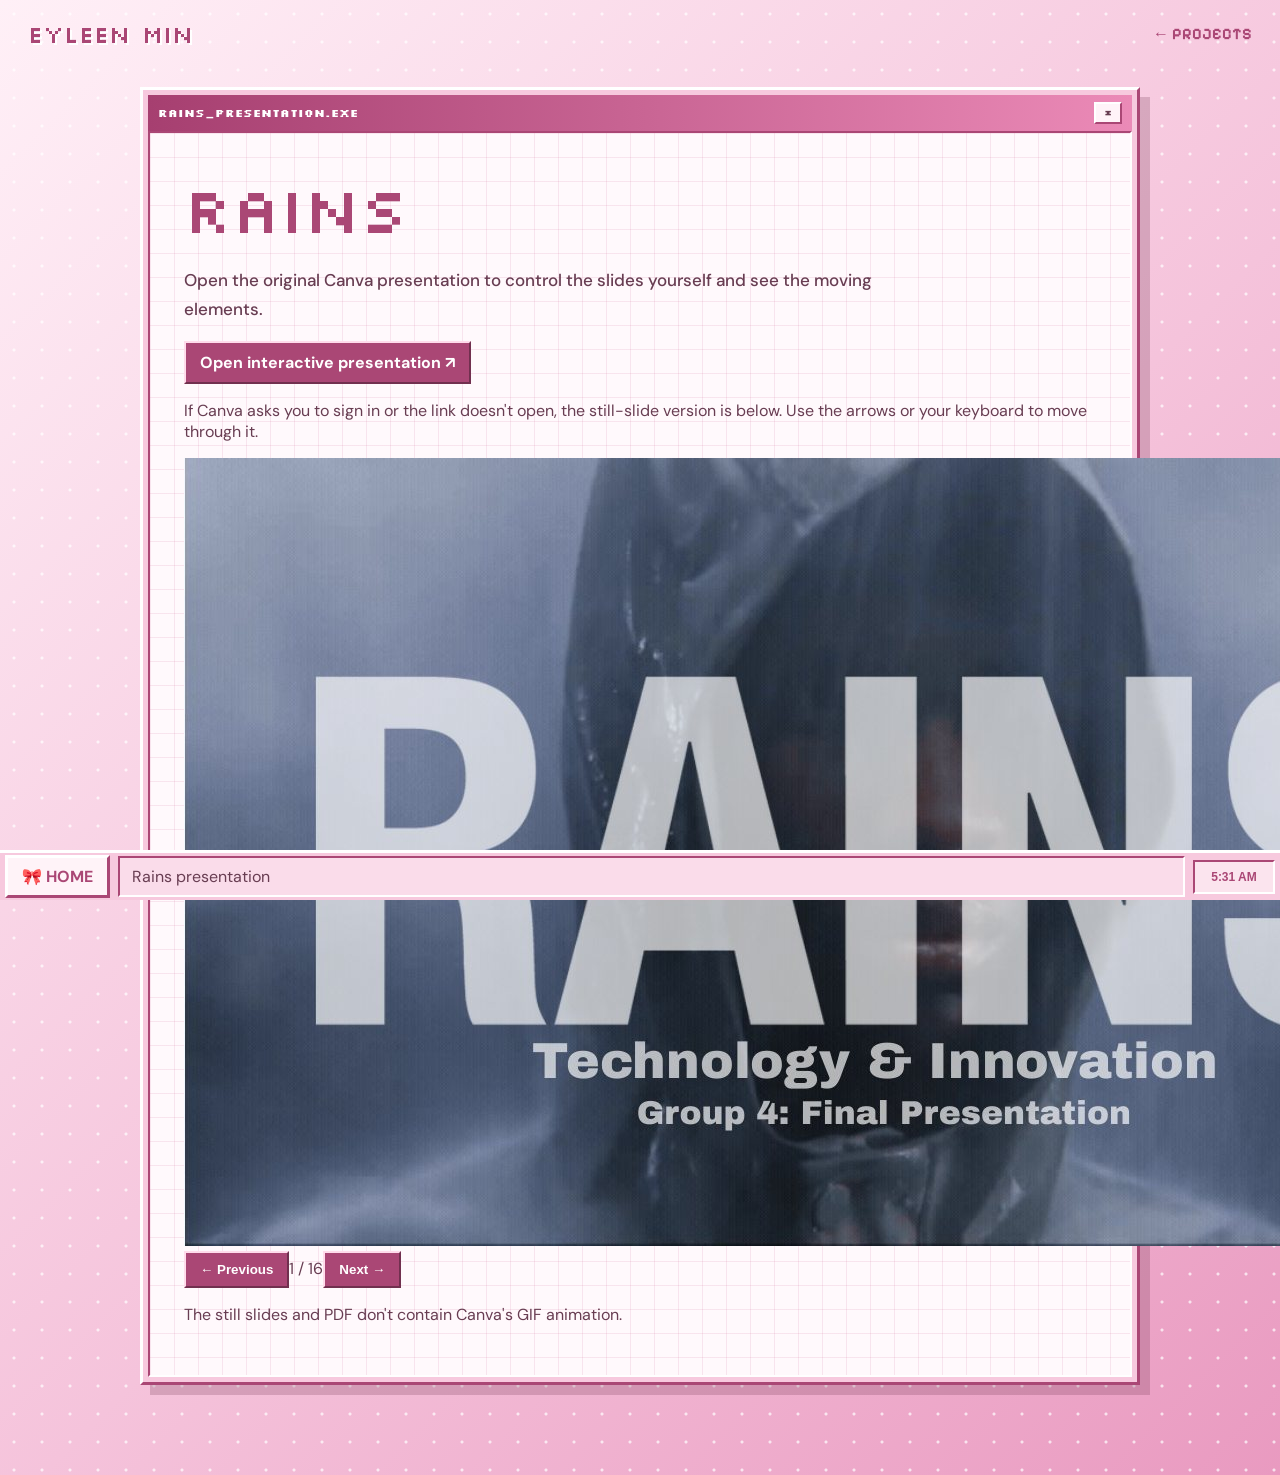
<file: rains.html>
<!doctype html>
<html lang="en"><head><meta charset="utf-8"><meta name="viewport" content="width=device-width,initial-scale=1"><title>Rains presentation | Eyleen Min</title><link rel="icon" type="image/png" href="icon.png"><link rel="stylesheet" href="styles.css"></head>
<body><header class="site-header"><a class="brand" href="index.html">Eyleen Min</a><a class="home-link" href="projects.html">← PROJECTS</a></header><main class="page slide-page"><section class="retro page-window"><div class="titlebar"><span>RAINS_PRESENTATION.EXE</span><a class="close" href="projects.html">×</a></div><div class="page-content graph-paper"><h1>Rains</h1><p class="lead">Open the original Canva presentation to control the slides yourself and see the moving elements.</p><p><a class="button" href="https://canva.link/ps5d27vqo6zyy1y" target="_blank" rel="noopener noreferrer">Open interactive presentation ↗</a></p><p class="slide-note">If Canva asks you to sign in or the link doesn't open, the still-slide version is below. Use the arrows or your keyboard to move through it.</p><div class="slide-frame"><img id="rains-slide" src="rains-slide-01.jpg" alt="Rains presentation slide 1 of 16"></div><nav class="slide-controls" aria-label="Presentation controls"><button type="button" id="prev-slide" class="button secondary" aria-label="Previous slide">← Previous</button><output id="slide-number" aria-live="polite">1 / 16</output><button type="button" id="next-slide" class="button" aria-label="Next slide">Next →</button></nav><p class="slide-note">The still slides and <a href="rains-deck.pdf" target="_blank" rel="noopener">PDF</a> don't contain Canva's GIF animation.</p></div></section></main><footer class="taskbar"><a class="start" href="index.html">🎀 HOME</a><div class="task-title">Rains presentation</div><div data-clock></div></footer><script src="script.js"></script><script>
(()=>{let current=1;const total=16,image=document.getElementById('rains-slide'),number=document.getElementById('slide-number'),previous=document.getElementById('prev-slide'),next=document.getElementById('next-slide');function show(n){current=Math.max(1,Math.min(total,n));image.src='rains-slide-'+String(current).padStart(2,'0')+'.jpg';image.alt='Rains presentation slide '+current+' of '+total;number.textContent=current+' / '+total;previous.disabled=current===1;next.disabled=current===total}previous.addEventListener('click',()=>show(current-1));next.addEventListener('click',()=>show(current+1));document.addEventListener('keydown',e=>{if(e.key==='ArrowLeft')show(current-1);if(e.key==='ArrowRight')show(current+1)});show(1)})();
</script></body></html>
</file>
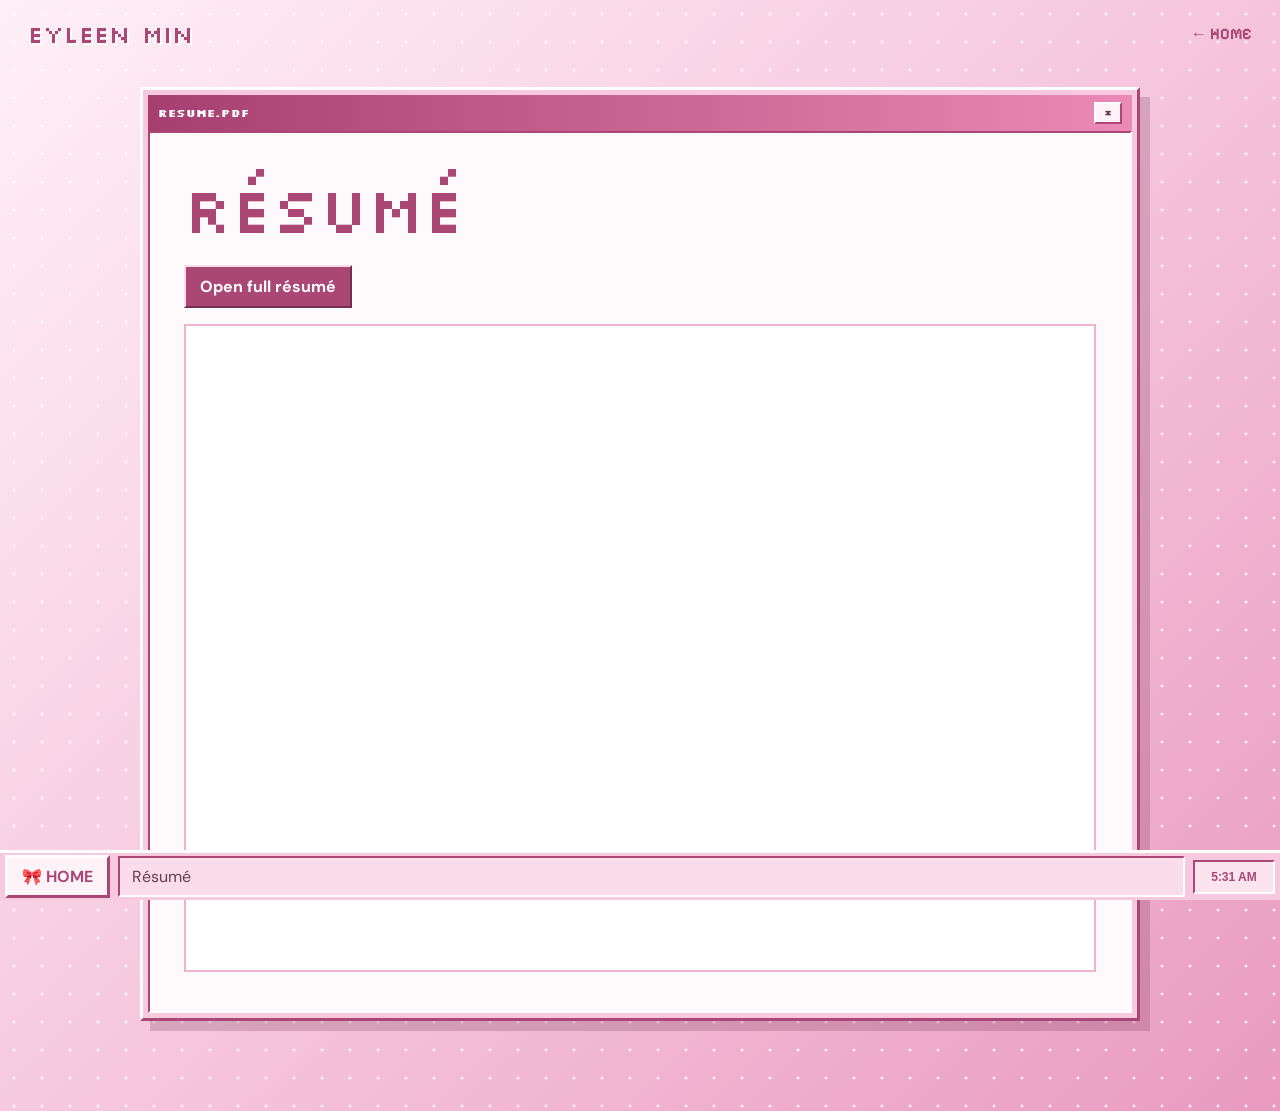
<file: resume.html>
<!doctype html><html lang="en"><head><meta charset="utf-8"><meta name="viewport" content="width=device-width,initial-scale=1"><title>Resume | Eyleen Min</title><link rel="icon" href="icon.png"><link rel="stylesheet" href="styles.css"></head><body><header class="site-header"><a class="brand" href="index.html">Eyleen Min</a><a class="home-link" href="index.html">← HOME</a></header><main class="page"><section class="retro page-window"><div class="titlebar"><span>RESUME.PDF</span><a class="close" href="index.html">×</a></div><div class="page-content"><h1>Résumé</h1><p><a class="button" href="eyleen%20resume.pdf?v=20261104" target="_blank">Open full résumé</a></p><iframe src="eyleen%20resume.pdf?v=20261104#view=FitH" title="Eyleen Min resume" style="width:100%;height:72vh;border:2px solid #edb2ce;background:white"></iframe></div></section></main><footer class="taskbar"><a class="start" href="index.html">🎀 HOME</a><div class="task-title">Résumé</div><div data-clock></div></footer><script src="script.js"></script></body></html>
</file>
<file: styles.css>
@import url('https://fonts.googleapis.com/css2?family=DM+Sans:wght@400;500;600;700&family=Pixelify+Sans:wght@400;500;600&family=Silkscreen:wght@400;700&display=swap');
:root{--pale:#fff3f8;--pink:#f7c9de;--mid:#ec91ba;--dark:#aa4775;--ink:#683d52;--shadow:rgba(100,43,71,.22);--hot:#d95b96}
*{box-sizing:border-box}html,body{margin:0;min-height:100%;color:var(--ink);font-family:"DM Sans",Arial,sans-serif}a{text-decoration:none;color:inherit}body{background:#fff0f7}
/* HOME / CYWORLD JOURNAL-MINIHOMPY */
.cyworld-body{overflow-x:hidden;background:#f7bfd0;cursor:url("heart-cursor-large.png") 6 4,auto}
.boot{position:fixed;inset:0;z-index:20000;display:grid;place-items:center;background:linear-gradient(135deg,#f6c5d5,#eaa1c0);transition:opacity .45s ease,visibility .45s ease}.boot.hidden{opacity:0;visibility:hidden;pointer-events:none}
.boot-window{width:min(430px,88vw);padding:5px}.boot-body{padding:28px 24px 25px;background:#fff4f9;text-align:center}.boot-body h2{margin:0 0 10px;font:20px "Silkscreen",monospace;color:#a63f70}.boot-heart{font-size:34px;color:#d95b96;line-height:1;margin:4px 0 16px;animation:bootPulse .8s infinite alternate}.progress-track{height:18px;background:#fff;border:2px solid #aa4775;padding:2px;box-shadow:inset 2px 2px 0 #efbfd5}.progress-bar{height:100%;width:0;background:repeating-linear-gradient(90deg,#ec91ba 0 12px,#f7c9de 12px 24px)}.boot-body p{margin:10px 0 0;font:11px Arial;color:#80536a}.boot-body #progressPercent{margin-top:5px;font-weight:700}@keyframes bootPulse{to{transform:scale(1.12)}}
.scene{position:relative;min-height:100vh;padding:55px 0 70px;background:linear-gradient(#f3afc3 0 76%,#b7c98d 76%);overflow:hidden}.scene:before{content:"";position:absolute;inset:0;background:radial-gradient(circle at 18% 15%,rgba(255,255,255,.5) 0 2px,transparent 3px),radial-gradient(circle at 78% 22%,rgba(255,255,255,.4) 0 2px,transparent 3px);background-size:150px 120px,190px 150px;pointer-events:none}.scene:after{content:"";position:absolute;left:0;right:0;bottom:0;height:100px;background:repeating-linear-gradient(0deg,rgba(95,125,66,.22) 0 2px,transparent 2px 8px);pointer-events:none}.cloud{position:absolute;background:rgba(255,255,255,.58);border-radius:50%;filter:blur(.2px)}.cloud-a{width:190px;height:50px;left:4%;top:26px}.cloud-b{width:250px;height:62px;right:4%;top:40px}.cloud-c{width:145px;height:38px;left:42%;top:16px}
.mini-home{position:relative;z-index:2;width:970px;max-width:94%;margin:auto;padding:13px 13px 11px;background:#e9b1c3;border:1px solid #9c6b7b;border-radius:4px;box-shadow:0 10px 26px rgba(90,48,65,.28)}.mini-home:before{content:"";position:absolute;inset:6px;border:1px solid rgba(255,255,255,.75);pointer-events:none}.mini-header{height:42px;display:flex;align-items:center;padding:0 13px;background:#fff9fb;border:1px solid #c79eab;border-bottom:0}.mini-brand{font:18px "Pixelify Sans",sans-serif;color:#6d5a63}.mini-welcome{margin-left:auto;font:10px "Pixelify Sans",sans-serif;color:#c15f83}
.mini-layout{position:relative;display:grid;grid-template-columns:185px minmax(0,1fr) 82px;gap:0;padding:0;background:#fff;border:1px solid #c79eab;box-shadow:0 3px 0 rgba(113,68,83,.12)}
.profile-column,.center-column{position:relative;background:linear-gradient(90deg,#fff 0,#fffdfd 92%,#f7edf1 100%);border:0;border-radius:0}.profile-column{padding:13px 10px 18px;border-right:1px solid #d7b5c1}.center-column{padding:13px 12px 18px;border-left:1px solid #ead5dc}.profile-column:before,.center-column:before{content:"";position:absolute;top:0;bottom:0;width:1px;background:rgba(214,174,189,.35);pointer-events:none}.profile-column:before{left:7px}.center-column:before{right:7px}
.profile-box{padding:5px 9px}.profile-photo{width:126px;height:126px;margin:2px auto 8px;padding:4px;background:#fff;border:1px solid #bca0aa;box-shadow:3px 3px 0 #ead4dc}.profile-photo img{width:100%;height:100%;object-fit:cover}.profile-box h1{text-align:center;font:18px Arial,sans-serif;font-weight:700;color:#555;margin:3px 0}.profile-role{text-align:center;font:9px Arial;color:#d37792;letter-spacing:.5px}.profile-intro{font:10px/1.55 Arial;color:#777;text-align:center;margin:14px 3px 16px}.history{border-top:1px dotted #bbb;padding-top:9px}.history h2{font:13px Arial,sans-serif;font-weight:700;letter-spacing:1px;color:#5f8c99;margin:0 0 8px}.history div{padding:6px 0;border-bottom:1px dotted #ddd}.history div:last-child{border-bottom:0}.history b{display:block;font:10px/1.2 Arial,sans-serif;font-weight:700;color:#666}.history span{display:block;font:10px/1.45 Arial,sans-serif;color:#777;margin-top:2px}.music-box{margin:12px 0 0;padding-top:9px;border-top:1px dotted #bbb}.music-box h2{font:11px Arial,sans-serif;font-weight:700;letter-spacing:.7px;color:#5f8c99;margin:0 0 7px}.music-player{display:flex;align-items:center;gap:6px;padding:7px 6px;background:#fff5f9;border:1px solid #e4c5d1;box-shadow:2px 2px 0 #ead7de}.music-note{font:16px Georgia,serif;color:#d95b96;line-height:1}.music-info{min-width:0;flex:1}.music-info b{display:block;white-space:nowrap;overflow:hidden;text-overflow:ellipsis;font:700 9px Arial,sans-serif;color:#666}.music-info span{display:block;white-space:nowrap;overflow:hidden;text-overflow:ellipsis;font:9px Arial,sans-serif;color:#999;margin-top:2px}.music-heart{font:12px Arial,sans-serif;color:#d95b96}
.center-column{min-width:0}.center-column:after{content:"";position:absolute;left:-1px;top:0;bottom:0;width:3px;background:linear-gradient(90deg,rgba(156,105,123,.18),transparent);pointer-events:none}.welcome-title{font:14px "Pixelify Sans",sans-serif;color:#5b8997;padding:3px 7px 9px;border-bottom:1px dotted #aaa}.section-heading{height:31px;display:flex;align-items:end;padding:4px 4px 5px;border-bottom:1px dotted #aaa;color:#4e8c9d}.section-heading b{font:14px "Pixelify Sans",sans-serif}.section-heading span{font:8px Arial;color:#aaa;margin-left:7px}.miniroom{position:relative;overflow:hidden;border:1px solid #aaa;background:#f8e5ed;box-shadow:inset 0 0 0 3px #fff}.miniroom img{display:block;width:100%;height:auto}.photo-album{margin-top:6px}.thumbs{display:flex;gap:8px;padding:8px 3px 3px}.photo-thumb{flex:1;aspect-ratio:1/1;border:1px solid #bbb;padding:4px;background:#fff;display:flex;align-items:center;justify-content:center;overflow:hidden;cursor:pointer;box-shadow:2px 2px 0 #ead7de}.photo-thumb img{display:block;width:100%;height:100%;object-fit:contain;background:#f8f8f8}.photo-thumb:hover{box-shadow:0 0 0 2px #e99ab5}.photo-modal{display:none;position:fixed;inset:0;z-index:10000;background:rgba(60,35,45,.55);align-items:center;justify-content:center;padding:30px}.photo-modal.open{display:flex}.photo-modal img{max-width:min(900px,90vw);max-height:88vh;width:auto;height:auto;object-fit:contain;background:#fff;padding:10px;border:2px solid #fff;box-shadow:8px 8px 0 rgba(90,45,65,.25)}.photo-modal-close{position:absolute;right:28px;top:22px;border:0;background:#fff;color:#8c4764;width:34px;height:34px;font:26px Arial;cursor:pointer}
.side-tabs{position:relative;display:flex;flex-direction:column;align-self:stretch;padding-top:36px;background:#f4e7ec;border-left:1px solid #c79eab}.side-tabs:before{content:"";position:absolute;top:0;bottom:0;left:0;width:1px;background:#fff}.side-tabs a{margin:0;border:1px solid #c9aab6;border-left:0;border-bottom:0;background:#ead7df;color:#7b5965;text-align:center;padding:11px 2px;font:bold 8px Arial;letter-spacing:.1px;writing-mode:horizontal-tb;box-shadow:inset 2px 0 0 rgba(255,255,255,.6)}.side-tabs a:last-child{border-bottom:1px solid #c9aab6}.side-tabs a.selected,.side-tabs a:hover{background:#fff;color:#c05f82;margin-left:-3px;padding-left:5px;box-shadow:-2px 0 0 #fff,2px 2px 0 rgba(122,73,92,.08);z-index:2}
.mini-footer{height:27px;background:#6d6568;color:#eee;display:flex;justify-content:space-between;align-items:center;padding:0 12px;font:8px Arial;border-top:1px solid #fff}
@media(max-width:850px){.mini-layout{grid-template-columns:170px minmax(0,1fr) 74px}.side-tabs a{font-size:8px}.photo-thumb{aspect-ratio:1/1}}@media(max-width:700px){.scene{padding-top:20px}.mini-layout{grid-template-columns:1fr}.profile-column{display:none}.side-tabs{display:grid;grid-template-columns:repeat(4,1fr);padding-top:5px}.side-tabs a{border-radius:3px}.mini-welcome{display:none}.card-grid{grid-template-columns:1fr}.page-content{padding:22px}.compact-intro{grid-template-columns:1fr}.about-portrait{max-width:260px;margin:4px auto 0}.school-entry{grid-template-columns:92px 1fr}.school-photo{width:92px;height:92px}.school-photo img{height:59px}.task-title{display:none}}
/* CLEAN INNER PAGES: same cleaner version as the previous portfolio */
body:not(.cyworld-body){background:radial-gradient(circle,rgba(255,255,255,.7) 1px,transparent 2px) 0 0/28px 28px,linear-gradient(135deg,#fff0f7,#f5c3db 55%,#e99ac0);cursor:url("heart-cursor-large.png") 6 4,auto}.titlebar{display:flex;align-items:center;justify-content:space-between;height:36px;padding:5px 10px;color:#fff;font-weight:700;background:linear-gradient(90deg,#a63f70,#eb8ab7);font-family:"Silkscreen",monospace;font-size:11px}.retro{background:var(--pink);border:3px solid;border-color:#fff var(--dark) var(--dark) #fff;box-shadow:10px 10px 0 var(--shadow);padding:5px}.button{display:inline-block;padding:9px 14px;color:#fff;background:var(--dark);border:2px solid;border-color:#ffdceb #71304f #71304f #ffdceb;text-decoration:none;font-weight:700}.close{color:var(--ink);background:var(--pale);border:2px solid;border-color:#fff var(--dark) var(--dark) #fff;padding:2px 8px}.site-header{display:flex;align-items:center;justify-content:space-between;padding:18px 28px}.brand{color:var(--dark);font-family:"Silkscreen",monospace;font-size:24px;text-decoration:none;text-shadow:2px 2px #fff}.home-link{color:var(--dark);font-weight:700;font-family:"Pixelify Sans",sans-serif}.page{width:min(1000px,92vw);margin:20px auto 90px}.page-window{min-height:560px}.page-content{padding:34px;background:rgba(255,255,255,.9);border:2px solid;border-color:var(--dark) #fff #fff var(--dark)}h1,h2{color:var(--dark);font-family:"Silkscreen",monospace;font-weight:400}h1{font-size:clamp(34px,6vw,64px);margin:0 0 15px}h2{font-size:25px}.lead{max-width:720px;font:500 17px/1.7 "DM Sans",Arial,sans-serif}.card-grid{display:grid;grid-template-columns:repeat(2,minmax(0,1fr));gap:22px;margin-top:28px}.card{padding:20px;background:#fff;border:2px solid #edb2ce;border-left:6px solid var(--mid);box-shadow:4px 4px 0 #f1bfd6}.card p{font:16px/1.6 "DM Sans",Arial,sans-serif}.placeholder{display:grid;place-items:center;min-height:220px;margin-bottom:16px;color:#9a5874;background:repeating-linear-gradient(45deg,#fff5f9,#fff5f9 10px,#fbe4ef 10px,#fbe4ef 20px);border:2px dashed var(--mid);text-align:center;padding:18px}.contact-list{display:grid;gap:18px;margin-top:28px}.contact-item{padding:20px;color:var(--ink);background:#fff;border:2px solid #edb2ce;text-decoration:none;font-weight:700}.contact-item:hover{transform:translate(-3px,-3px);box-shadow:6px 6px 0 var(--mid)}.taskbar{position:fixed;left:0;right:0;bottom:0;z-index:9999;display:flex;align-items:center;height:50px;gap:8px;padding:5px;background:var(--pink);border-top:3px solid #fff}.start{padding:8px 14px;background:var(--pale);border:3px solid;border-color:#fff var(--dark) var(--dark) #fff;font-weight:700;text-decoration:none;color:var(--dark)}.task-title{flex:1;padding:8px 12px;background:rgba(255,255,255,.35);border:2px solid;border-color:var(--dark) #fff #fff var(--dark)}.graph-paper{background-color:#fff9fc;background-image:linear-gradient(rgba(215,126,166,.17) 1px,transparent 1px),linear-gradient(90deg,rgba(215,126,166,.17) 1px,transparent 1px);background-size:24px 24px}.project-grid{align-items:stretch}.project-card{display:flex;flex-direction:column;border-left:2px solid #edb2ce;padding:14px 14px 22px;box-shadow:6px 6px 0 #f1bfd6}.project-card h2{font-size:27px;margin:10px 0 0}.project-card p{flex:1;margin:9px 0 17px}.deck-cover{display:block;width:100%;aspect-ratio:16/9;object-fit:cover;background:#efe5ea;border:1px solid #e6bbcf}.content-video{width:100%;display:block;border:1px solid #edb2ce;background:#000}.about-heading{text-align:center;max-width:760px;margin:0 auto 25px}.about-heading .eyebrow{font-family:"Pixelify Sans",sans-serif;color:var(--hot);letter-spacing:2px;font-size:13px;margin:0 0 7px}.about-heading h1{margin-bottom:10px}.compact-intro{align-items:start;display:grid;grid-template-columns:minmax(0,1fr) 225px;gap:30px;margin-top:4px}.compact-intro .about-intro-copy p{font:500 16px/1.65 "DM Sans",Arial,sans-serif;margin:0 0 13px}.about-portrait{margin:0;padding:9px 9px 28px;background:#fff;box-shadow:7px 8px 0 #e8acc8;transform:rotate(2deg)}.about-portrait img{display:block;width:100%;height:210px;object-fit:cover}.about-portrait figcaption{text-align:center;margin-top:7px;font-family:"Pixelify Sans",sans-serif;font-size:11px;color:#98506f}.stripe-divider{height:15px;margin:30px 0 24px;background:repeating-linear-gradient(90deg,#f58fbc 0,#f58fbc 26px,#fff 26px,#fff 52px);border:2px solid #fff;box-shadow:0 3px 0 #e8acc8}.about-cards{margin-top:0}.about-card{position:relative;overflow:hidden;min-height:300px;border-left:3px solid var(--mid);padding:24px}.about-card:before{content:"";position:absolute;top:0;right:0;width:70px;height:9px;background:repeating-linear-gradient(90deg,#f58fbc 0,#f58fbc 14px,#fff 14px,#fff 28px)}.card-kicker{font-family:"Pixelify Sans",sans-serif;color:var(--hot);font-size:12px;letter-spacing:1px;margin-bottom:8px}.about-card h2{margin:0 0 18px;font-size:24px}.about-card p{margin:8px 0}.about-card strong{color:var(--dark)}.education-stack{display:grid;gap:22px;padding:2px 8px 4px 4px}.school-entry{display:grid;grid-template-columns:112px 1fr;gap:17px;align-items:center}.school-photo{position:relative;width:112px;height:105px;padding:9px 9px 23px;background:#fff;border:1px solid #ead2dc;box-shadow:4px 5px 0 #edb2ce;transform:rotate(-4deg)}.school-parsons .school-photo{transform:rotate(4deg);box-shadow:-3px 5px 0 #edb2ce}.school-photo:before{content:"";position:absolute;top:-5px;left:30px;width:48px;height:12px;background:rgba(248,190,214,.78);transform:rotate(-3deg)}.school-photo img{display:block;width:100%;height:72px;object-fit:contain}.school-photo img[src*="usc-mark"]{background:#ffcc00;padding:6px}.school-photo span{position:absolute;left:0;right:0;bottom:5px;text-align:center;font:600 9px/1 "Pixelify Sans",sans-serif;color:#98506f}.school-copy h3{font-size:16px;line-height:1.2;margin:0 0 5px}.school-copy p{font-size:14px!important;font-weight:600;margin:0 0 3px!important;line-height:1.35!important}.school-copy span{font-size:11px;color:#98506f}.why-me{background:linear-gradient(135deg,#fff,#fff4f9)}.why-line{font-family:"Silkscreen",monospace!important;color:var(--hot)!important;font-size:13px!important;line-height:1.7!important;margin-top:18px!important}.about-footer{max-width:700px;margin:28px auto 0;text-align:center}.about-footer h2{font-size:21px;margin-bottom:8px}.about-footer p{line-height:1.7;margin:0}.bottom-stripe{margin-top:30px;margin-bottom:18px}
@media(max-width:850px){.mini-layout{grid-template-columns:170px minmax(0,1fr) 82px}.side-tabs a{font-size:8px}.photo-thumb{aspect-ratio:1/1}}@media(max-width:700px){.scene{padding-top:20px}.mini-layout{grid-template-columns:1fr}.profile-column{display:none}.side-tabs{display:grid;grid-template-columns:repeat(4,1fr);padding-top:5px}.side-tabs a{border-radius:3px}.mini-welcome{display:none}.card-grid{grid-template-columns:1fr}.page-content{padding:22px}.compact-intro{grid-template-columns:1fr}.about-portrait{max-width:260px;margin:4px auto 0}.school-entry{grid-template-columns:92px 1fr}.school-photo{width:92px;height:92px}.school-photo img{height:59px}.task-title{display:none}}

[data-clock]{min-width:82px;padding:8px 10px;text-align:center;background:rgba(255,255,255,.5);border:2px solid;border-color:var(--dark) #fff #fff var(--dark);font:700 12px Arial,sans-serif;color:var(--dark)}

/* FINAL HOME TIGHTENING + MINI MP3 PLAYER */
.cyworld-body{overflow:hidden}
.scene{height:calc(100vh - 50px);min-height:0;padding:26px 0 10px}
.mini-home{width:min(970px,94vw);max-height:calc(100vh - 86px);padding:10px 10px 8px}
.mini-header{height:36px}
.mini-layout{max-height:calc(100vh - 145px);overflow:hidden}
.profile-column{padding:9px 8px 10px}
.profile-box{padding:4px 7px}
.profile-photo{width:116px;height:116px;margin:1px auto 6px}
.profile-intro{margin:9px 2px 10px;line-height:1.35}
.history{padding-top:6px}
.history div{padding:4px 0}
.history span{line-height:1.25}
.music-box{margin:7px 0 0;padding-top:6px}
.mp3-player{padding:5px 5px 4px;background:linear-gradient(#fbd8e8,#f4bcd4);border:1px solid #c98da7;border-radius:5px;box-shadow:inset 0 0 0 2px rgba(255,255,255,.65),2px 2px 0 #dfc2cc}
.mp3-title{text-align:center;font:700 8px Arial,sans-serif;letter-spacing:.3px;color:#8c4965;margin-bottom:4px}
.mp3-screen{padding:5px 5px 4px;background:#fff7fa;border:1px solid #cfa8b7;box-shadow:inset 1px 1px 2px rgba(90,45,65,.12)}
.mp3-artist{font:700 8px Arial,sans-serif;color:#d05f8a;margin-bottom:2px;white-space:nowrap;overflow:hidden;text-overflow:ellipsis}
.mp3-song{font:700 8px/1.25 Arial,sans-serif;color:#666;min-height:20px}
.mp3-progress{height:4px;margin:5px 0 2px;background:#ead6df;border:1px solid #d5b7c2}
.mp3-progress span{display:block;width:27%;height:100%;background:#d95b96}
.mp3-time{display:flex;justify-content:space-between;font:7px Arial,sans-serif;color:#999}
.mp3-controls{display:flex;justify-content:center;gap:5px;margin-top:4px}
.mp3-controls button{width:21px;height:16px;padding:0;border:1px solid #b97b98;background:#fff4f8;color:#8e4b68;font:9px Arial;line-height:12px;cursor:pointer}
.mp3-controls button:hover{background:#fff;color:#d95b96}
.mp3-notes{text-align:center;font:9px Georgia,serif;color:#c85d87;letter-spacing:2px;margin-top:2px}
.center-column{padding:9px 10px 10px}
.welcome-title{padding:2px 6px 6px;font-size:13px}
.section-heading{height:25px;padding:2px 4px 4px}
.section-heading b{font-size:12px}
.section-heading span{font-size:7px}
.miniroom{max-height:calc((100vh - 250px) * .64);}
.miniroom img{width:100%;height:auto;max-height:100%;object-fit:contain}
.photo-album{margin-top:4px}
.thumbs{gap:6px;padding:5px 2px 2px}
.photo-thumb{padding:3px;box-shadow:1px 1px 0 #ead7de}
.side-tabs{padding-top:29px}
.side-tabs a{padding:10px 3px;font-size:8px}
.mini-footer{height:23px}
@media(max-height:800px) and (min-width:701px){
  .scene{padding-top:16px}
  .mini-home{max-height:calc(100vh - 66px)}
  .mini-layout{max-height:calc(100vh - 120px)}
  .profile-photo{width:104px;height:104px}
  .profile-intro{margin:6px 2px 7px}
  .history div{padding:3px 0}
  .history span{font-size:9px}
  .miniroom{max-height:calc((100vh - 220px) * .60)}
}

/* Keep animated Mini Room pixel art crisp when scaled */
.miniroom img { image-rendering: pixelated; image-rendering: crisp-edges; }
</file>
